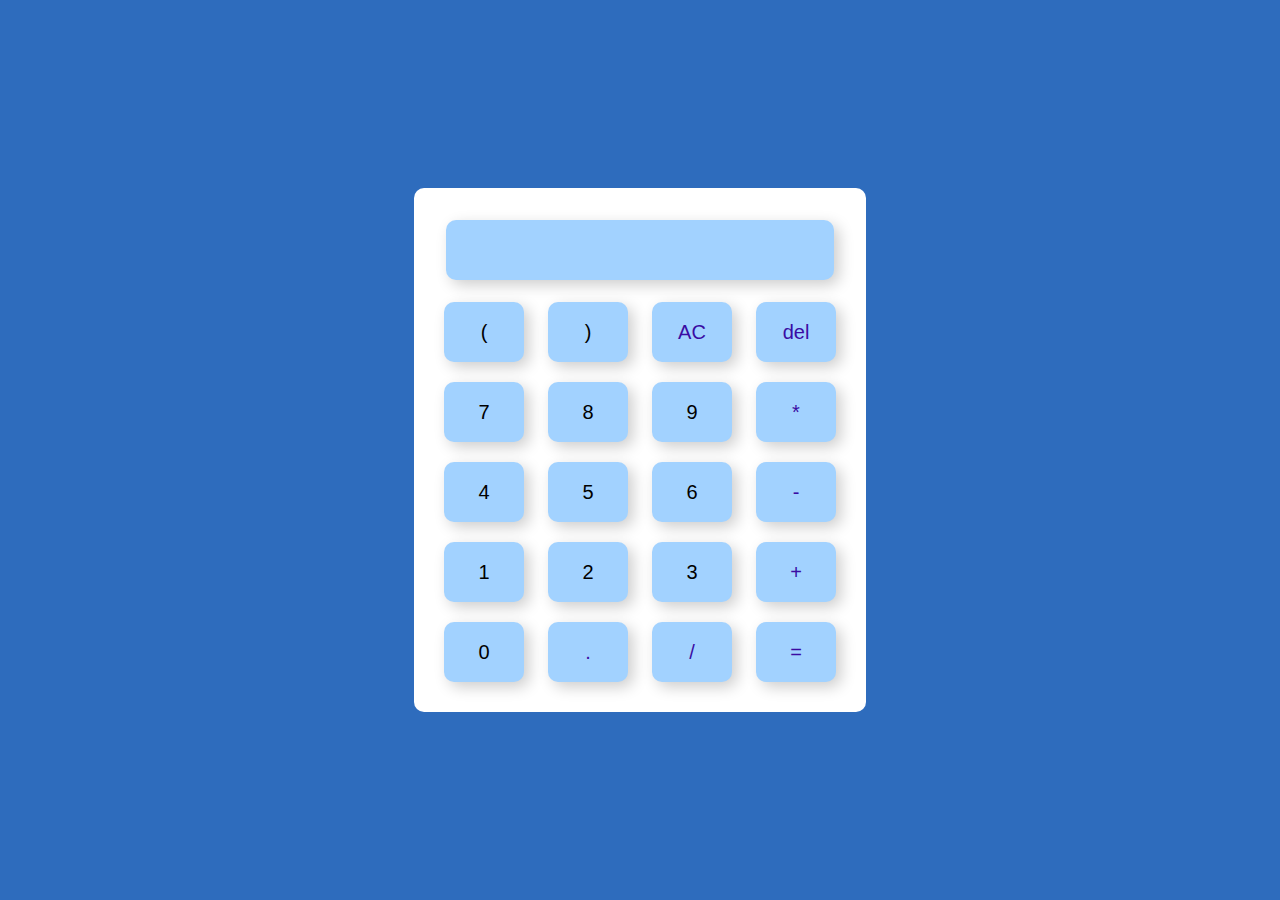
<file: calculator/index.html>
<!DOCTYPE html>
<html lang="en">
<head>
    <meta charset="UTF-8">
    <meta http-equiv="X-UA-Compatible" content="IE=edge">
    <meta name="viewport" content="width=device-width, initial-scale=1.0">
    <link rel="stylesheet" href="style.css">
    <title>calculator</title>
</head>
<body>
    <div class="container">
        <div class="calculator">
            <form >
                <div class="display">  <input type="text" name="display"> </div>
                <div > 
                    <input  type="button" value="(" onclick="display.value +='('">
                    <input  type="button" value=")" onclick="display.value +=')'">
                    <input class="operator" type="button" value="AC" onclick="display.value =''">
                    <input class="operator" type="button" value="del" onclick="display.value = display.value.toString().slice (0,-1)">
                    
                </div>
                <div>
                    <input type="button" value="7" onclick="display.value +='7'">
                    <input type="button" value="8" onclick="display.value +='8'">
                    <input type="button" value="9" onclick="display.value +='9'">
                    <input class="operator" type="button" value="*" onclick="display.value +='*'">
                    
                </div>
                <div>
                    <input type="button" value="4" onclick="display.value +='4'">
                    <input type="button" value="5" onclick="display.value +='5'">
                    <input type="button" value="6" onclick="display.value +='6'">
                    <input class="operator" type="button" value="-" onclick="display.value +='-'">
                </div>
                <div>
                    <input type="button" value="1" onclick="display.value +='1'">
                    <input type="button" value="2" onclick="display.value +='2'">
                    <input type="button" value="3" onclick="display.value +='3'">
                    <input class="operator" type="button" value="+" onclick="display.value +='+'">
                </div>
                <div>
                    <input type="button" value="0" onclick="display.value +='0'">
                    <input class="operator" type="button" value="." onclick="display.value +='.'">
                    <input class="operator" type="button" value="/" onclick="display.value +='/'">
                    <input class="equal operator" type="button" value="=" onclick="display.value = eval(display.value)">
                
                </div>

                </div>
            </form>
        </div>
    </div>
    
</body>
</html>
</file>
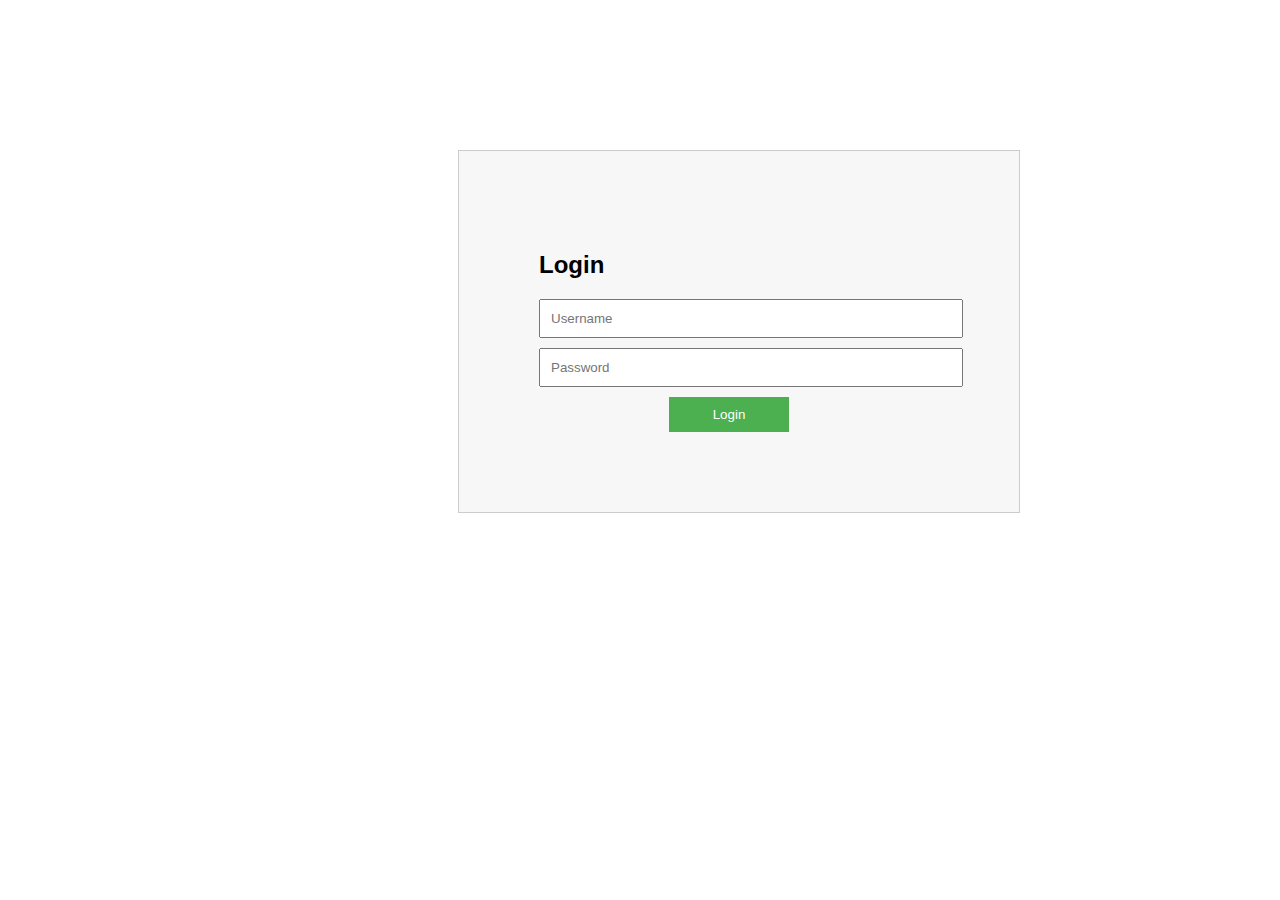
<file: login authentication/index.html>
<!DOCTYPE html>
<html>
<head>
    <title>Login Authentication System</title>
    <link rel="stylesheet" type="text/css" href="style.css">
</head>
<body>
  <div class="container">
    <h2>Login</h2>
    <input type="text" id="username" placeholder="Username">
    <input type="password" id="password" placeholder="Password">
    <button onclick="login()">Login</button>
  </div>

  <div class="container home-page">
    <h2>Welcome to the Home Page!</h2>
    <p>This is a secured page only accessible to logged-in users.</p>
    <button onclick="logout()">Logout</button>
  </div>

  <script src="main.js"></script>
</body>
</html>
</file>
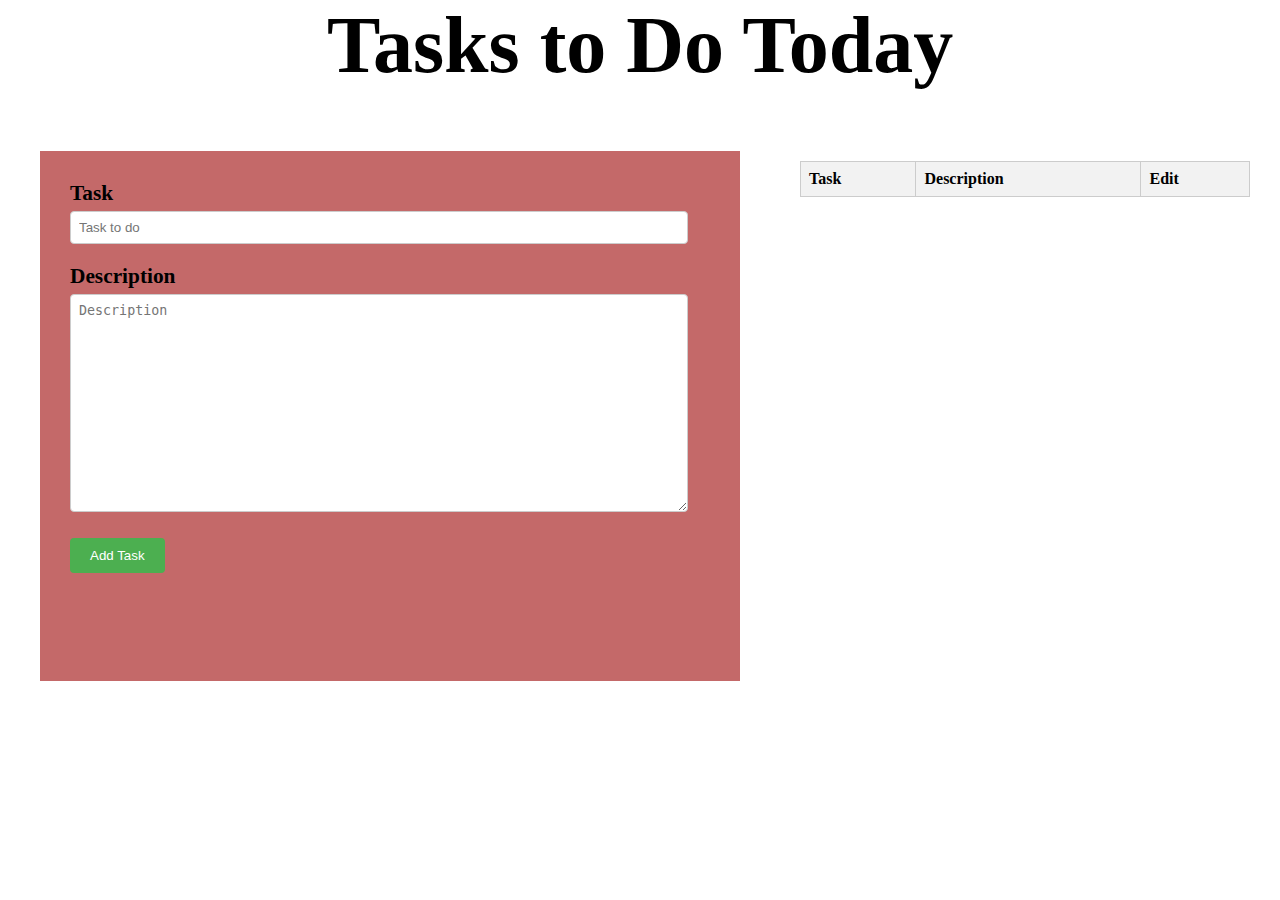
<file: to do list/index.html>
<!DOCTYPE html>
<html lang="en">
<head>
    <meta charset="UTF-8">
    <meta http-equiv="X-UA-Compatible" content="IE=edge">
    <meta name="viewport" content="width=device-width, initial-scale=1.0">
    <title>what to do today</title>
    <link rel="stylesheet" href="style.css">
</head>
<body>
   
    <div class="title">
        <h1>Tasks to Do Today</h1>
    </div>
    <div class="box1">
        <form  id="taskForm">
            <div class="form-group">
                <label for="taskInput">Task</label>
                <input type="text" id="taskInput" placeholder="Task to do" required   >
            </div>
            <div class="form-group">
                <label for="descriptionInput">Description</label>
               <!--  <input type="text" name="new-task-input" id="new-task-input">-->
                <textarea  placeholder="Description" id="descriptionInput" id="des"></textarea>
            </div>
           <div class="form-group">
           <button type="submit">Add Task</button>
            </div>
        </form>
    </div>
    <div class="box2">
        <table id="taskTable">
            <thead>
                <tr>
                    <th>Task</th>
                    <th>Description</th>
                    <th>Edit</th>
                   <!-- <th>Delete</th> -->
                </tr>
            </thead>
            <tbody id="taskList">
                <!-- Tasks will be dynamically added here -->
            </tbody>
        </table>
    </div>
    
	<script src="main.js"></script>
</body>
</html>
</file>
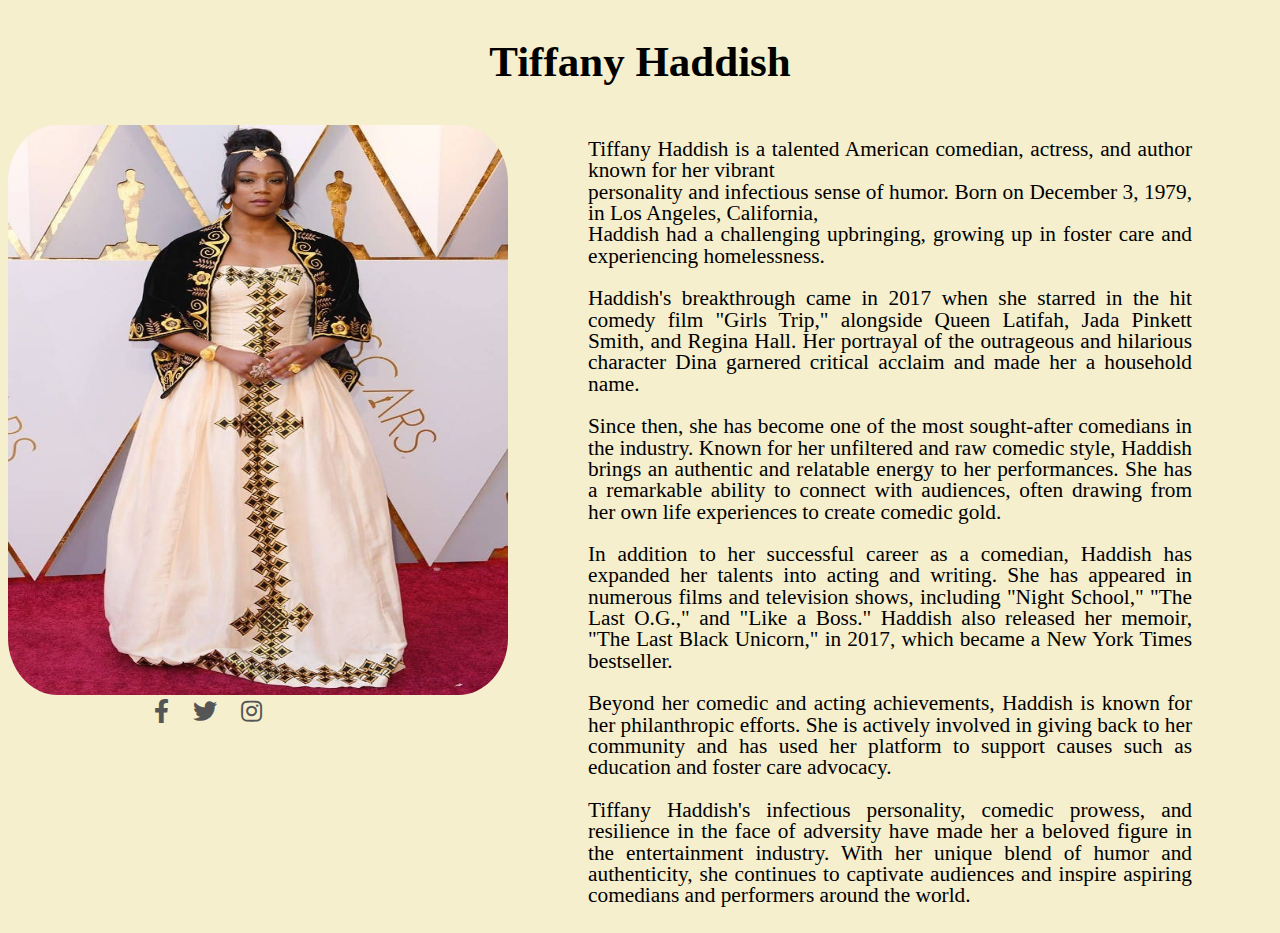
<file: tribute page/index.html>
<!DOCTYPE html>
<html lang="en">
<head>
    <meta charset="UTF-8">
    <meta http-equiv="X-UA-Compatible" content="IE=edge">
    <meta name="viewport" content="width=device-width, initial-scale=1.0">
    <title>Tribute Page</title>
    <link rel="stylesheet" href="style.css">
      <link rel="stylesheet" href="https://cdnjs.cloudflare.com/ajax/libs/font-awesome/5.15.4/css/all.min.css">
</head>
<body>
<div><div class="box3">
            <h1 class="title">Tiffany Haddish</h1>
        </div>
    <div class="container">
        
    <div class="box1">
        <img src="tiffany.jpg" alt="" class="image">

        <a href="#" class="social-icon">
            <i class="fab fa-facebook-f"></i>
        </a>
        <a href="#" class="social-icon">
            <i class="fab fa-twitter"></i>
        </a>
        <a href="https://www.instagram.com/tiffanyhaddish/" class="social-icon">
            <i class="fab fa-instagram"></i>
        </a>

    </div>
    <div class="box2">
        <p>Tiffany Haddish is a talented American comedian, actress, and author known for her vibrant <br>personality and infectious sense of humor. Born on December 3, 1979, in Los Angeles, California, <br> Haddish had a challenging upbringing, growing up in foster care and experiencing homelessness.</p>
        <p>Haddish's breakthrough came in 2017 when she starred in the hit comedy film "Girls Trip," alongside Queen Latifah, Jada Pinkett Smith, and Regina Hall. Her portrayal of the outrageous and hilarious character Dina garnered critical acclaim and made her a household name.</p>
        <p>Since then, she has become one of the most sought-after comedians in the industry. Known for her unfiltered and raw comedic style, Haddish brings an authentic and relatable energy to her performances. She has a remarkable ability to connect with audiences, often drawing from her own life experiences to create comedic gold.</p>
        <p>In addition to her successful career as a comedian, Haddish has expanded her talents into acting and writing. She has appeared in numerous films and television shows, including "Night School," "The Last O.G.," and "Like a Boss." Haddish also released her memoir, "The Last Black Unicorn," in 2017, which became a New York Times bestseller.</p>
        <p>Beyond her comedic and acting achievements, Haddish is known for her philanthropic efforts. She is actively involved in giving back to her community and has used her platform to support causes such as education and foster care advocacy.</p>
        <p>Tiffany Haddish's infectious personality, comedic prowess, and resilience in the face of adversity have made her a beloved figure in the entertainment industry. With her unique blend of humor and authenticity, she continues to captivate audiences and inspire aspiring comedians and performers around the world.</p>
    </div>

     
        </div>
</div>
</body>
</html>
</file>
<file: calculator/style.css>
* {
  margin: 0px;
  padding: 0px;
}
.container {
  width: 100%;
  height: 100vh;
  background-color: #2e6cbd;
  display: flex;
  align-items: center;
  justify-content: center;
}
.calculator {
  background-color: #ffffff;
  padding: 20px;
  border-radius: 10px;
}
.calculator form input {
  border: 0px;
  outline: 0px;
  width: 80px;
  height: 60px;
  border-radius: 10px;
  background: transparent;
  font-size: 20px;
  cursor: pointer;
  color: black;
  margin: 10px;
  box-shadow: -8px -8px 15px rgba(255, 255, 255, 0.1),
    5px 5px 15px rgb(0, 0, 0, 0.2);
  background-color: #a2d2ff;
}
form .display {
  display: flex;
  justify-content: flex-end;
  margin: 2px;
}
form .display input {
  text-align: right;
  flex: 1;
  font-size: 45px;
}
form input.equal {
  width: 130px;
}
form input.operator {
  color: #3a0ca3;
  width: 80px;
}
</file>
<file: login authentication/style.css>
body {
  font-family: Arial, sans-serif;
}
.container {
  max-width: 400px;
  margin-top: 150px;
  margin-left: 450px;
  padding: 80px;
  border: 1px solid #ccc;
  background-color: #f7f7f7;
}
input[type="text"],
input[type="password"] {
  width: 100%;
  padding: 10px;
  margin-bottom: 10px;
}
button {
  width: 30%;
  padding: 10px;
  background-color: #4CAF50;
  color: white;
  border: none;
  cursor: pointer;
  margin-left: 130px;
}
.home-page {
  display: none;
}
</file>
<file: to do list/style.css>
* {
    margin: 0;
    padding: 0;
    
}

.title {
    text-align: center;
}

.box1 {
    text-align: left;
    margin-top: 60px;
    font-size: 16pt;
    margin-left:40px;
    background-color: rgb(196, 105, 105);
    width: 700px;
    height: 500px;
    padding-top: 30px;
    
}

/*.container {
    max-width: 500px;
    margin: 0 auto;
}*/
h1 {
    text-align: center;
    font-weight: bold;
    font-size: 80px;
}

.form-group {
    margin-bottom: 20px;
}
#taskForm{
    margin-left: 30px;
}

label {
    display: block;
    margin-bottom: 5px;
    font-weight: bold;
}

input[type="text"],
textarea {
    width: 600px;
    padding: 8px;
    border: 1px solid #ccc;
    border-radius: 4px;
}

input[type="des"],
textarea {
    height: 200px;
}

button[type="submit"] {
    background-color: #4CAF50;
    color: white;
    padding: 10px 20px;
    border: none;
    border-radius: 4px;
    cursor: pointer;
    /*float: right;*/
}

input[type="submit"]:hover {
    background-color: #45a049;
}

.box2 {
    text-align: justify;
   margin-top: -540px;
    margin-left: 800px;
    margin-right: 30px;
}

/*.describe {
    width: 650px;
    line-height: 1;
    
    height: 70px;
    text-align: center;
}*/
table {
    width: 100%;
    margin-top: 20px;
    border-collapse: collapse;
}

th, td {
    padding: 8px;
    border: 1px solid #ccc;
    text-align: left;
}

th {
    background-color: #f2f2f2;
}

td.actions button {
    padding: 6px 10px;
    margin-right: 5px;
    border: none;
    border-radius: 4px;
    cursor: pointer;
}

td.actions button.edit {
    background-color: #2196F3;
    color: #fff;
}

td.actions button.delete {
    background-color: #F44336;
    color: #fff;
}
</file>
<file: tribute page/style.css>
*{
    background-color:  #f5efce;
}
.container {
    display: flex;
    justify-content: center;
    align-items: flex-start;
    /*background-color: #f5efce;*/
  }
  
  .box1 {
    text-align: center;
    margin-top: 10px;
    height: 800px;
    width: 400px ;
  }
  
  .title {
    font-size: 43px;
    font-weight: bold;
    font-family: "Blackadder ITC", cursive;
    font-weight: bolder;
  }
  
  .image {
    width: 500px;
    height: 570px;
    border-radius: 10%;
    /*width: 200px;
    height: auto;
    margin-left: 20px;*/
  }
  
  .box2 {
    text-align: justify;
    margin-top: 3px;
    margin-left: 180px;
  }
  
  p {
    margin-bottom: 15px;
    line-height: 1;
    font-size: 16pt;
    margin-right: 80px;
  }
  .box3 {
    display: flex;
    justify-content: center;
    text-align: center;
  }
  
  .social-icon {
    display: inline-block;
    margin: 0 10px;
    font-size: 24px;
    color: #555;
    transition: color 0.3s ease;
  }
  
  .social-icon:hover {
    color: #00aced; 
  }
</file>
